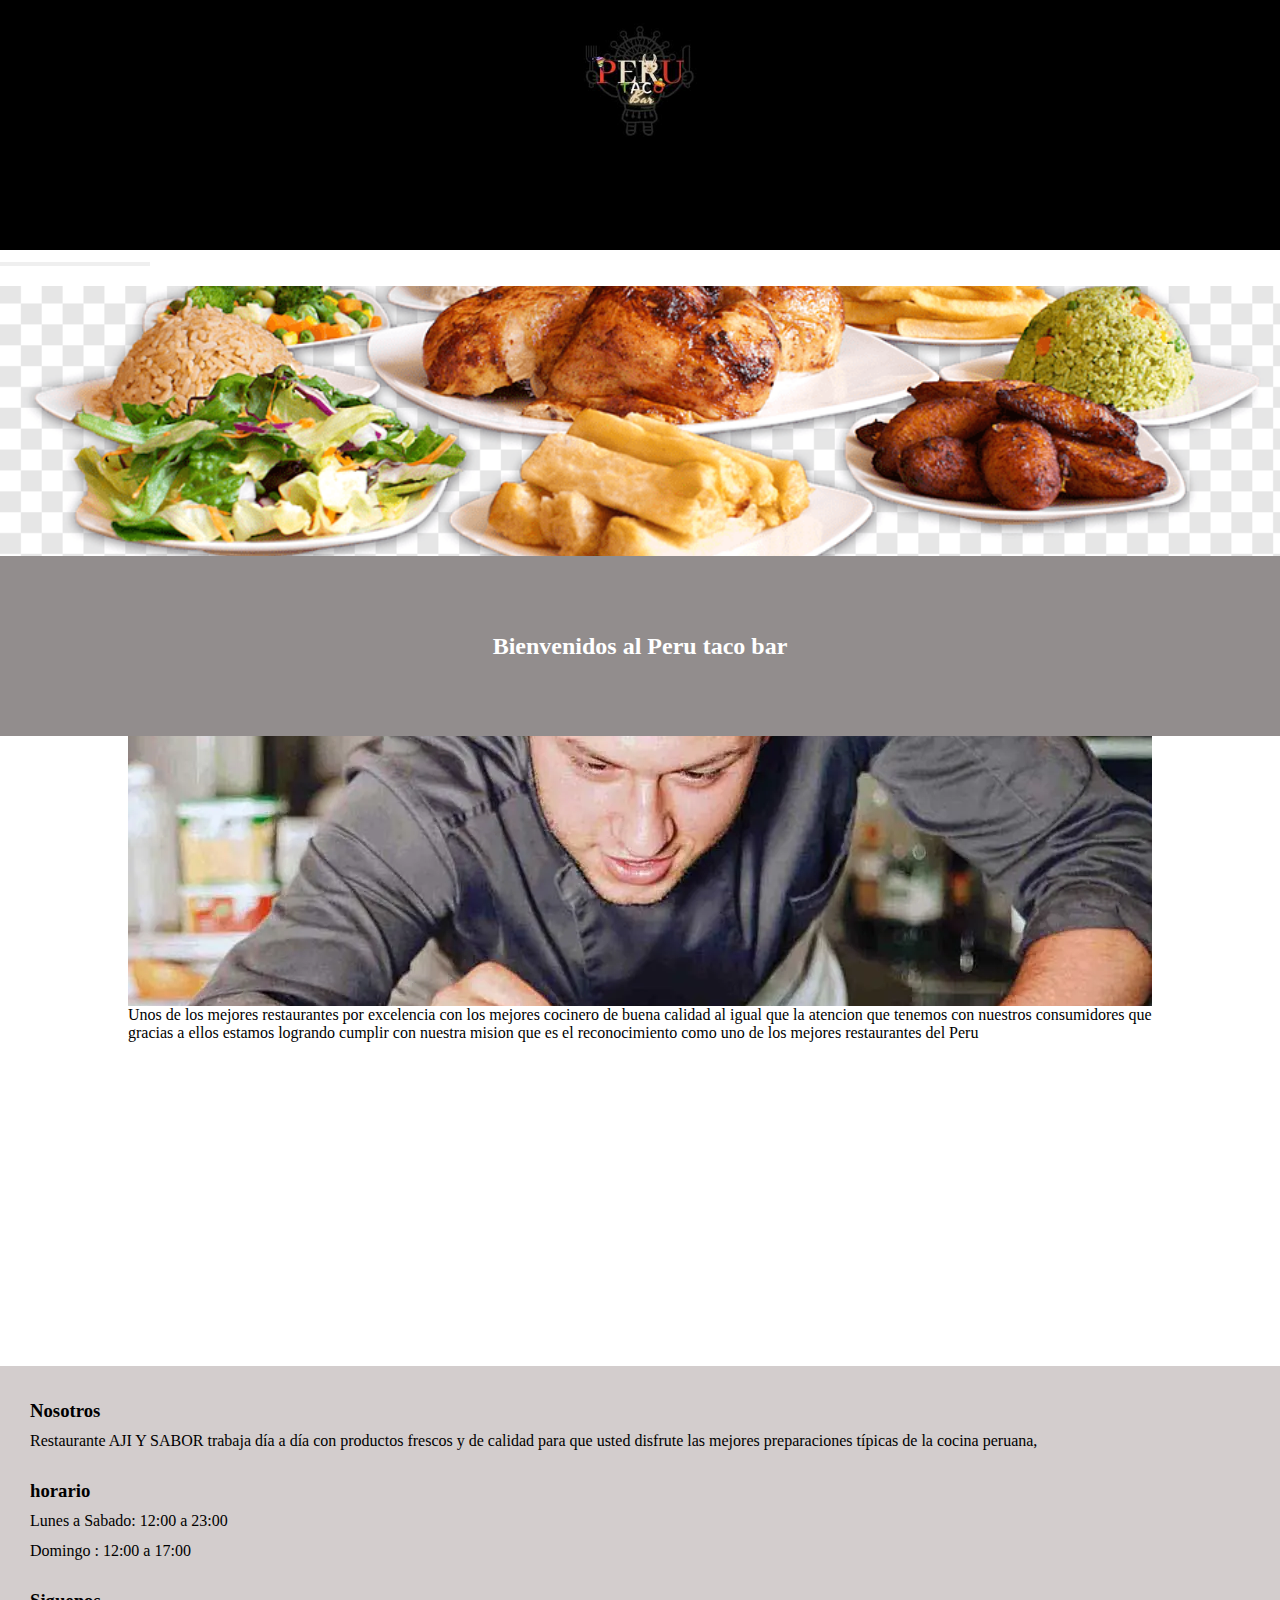
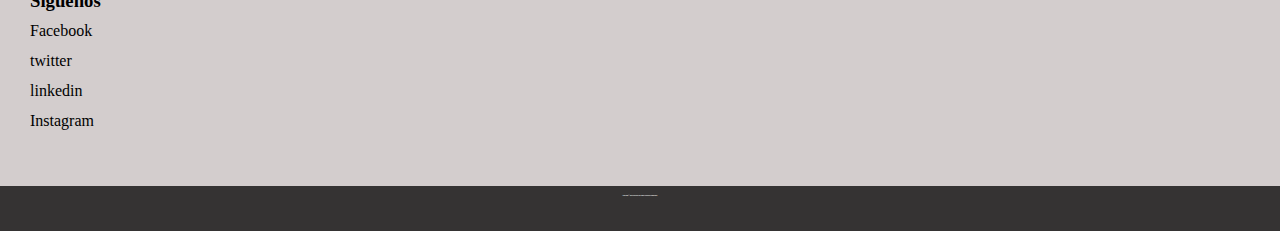
<file: index.html>
<!DOCTYPE html>
<html lang="en">
<head>
    <meta charset="UTF-8">
    <meta http-equiv="X-UA-Compatible" content="IE=edge">
    <meta name="viewport" content="width=device-width, initial-scale=1.0">
    <title>Peru taco bar - inicio</title>
    <meta name="description" content="Restaurante de platos tipicos de peru y mexico">
    <meta name="keywords" content="Comida, Peru,Mexico,bar,variado,pick-up">
    <link href="https://cdn.jsdelivr.net/npm/bootstrap@5.2.0/dist/css/bootstrap.min.css" rel="stylesheet" integrity="sha384-gH2yIJqKdNHPEq0n4Mqa/HGKIhSkIHeL5AyhkYV8i59U5AR6csBvApHHNl/vI1Bx" crossorigin="anonymous">

    <link rel="stylesheet" href="./css/estilo.css">
</head>
<body>

    

    

        <header class="header  row row-cols-1 row-cols-sm-2 " >
            <div class="header-log col">
                <img src="./img/descarga.jpg" alt="logo" class=" logo ">
            </div>
            
            <ul  class="information col text-light text-center p-3 ">
               <li>direccion: av pacasmayo 12</li>
               <li>celular-fijo: 956603523</li>
               <li>telefono:45369677</li>
            </ul>
        </header>
        <nav class="navbar navbar-expand-md bg-danger text-center ">
            <div class="container-fluid">
              
              <button class="navbar-toggler " type="button" data-bs-toggle="collapse" data-bs-target="#navbarNavAltMarkup" aria-controls="navbarNavAltMarkup" aria-expanded="false" aria-label="Toggle navigation">
                <span class="navbar-toggler-icon"></span>
              </button>
              <div class="collapse navbar-collapse   " id="navbarNavAltMarkup">
                <div class="navbar-nav ">
                    <a class="nav-link active" aria-current="page" href="./index.html">incio</a>
                    <a class="nav-link" href="./html/menu.html">menu</a>
                    <a class="nav-link" href="./html/nosotros.html"> nosotros</a>
                    <a class="nav-link" href="./html/galeria.html"> galerias</a>
                    <a class="nav-link" href="./html/contacto.html">contacto</a> 
                </div>
                </div>
              </div>
            </div>
          </nav>
        <div class="img_hero"></div>
        <div class="bienvenida">        <h1>Bienvenidos al Peru taco bar</h1>
        </div>

        <!-- xxxxxxxxxxxxx contenido que se debe de modificar xxxxxxx -->



        <article class="article_content row  row-col-md-1 ">
            <div class="article_content_1 col-12  col-md-6  ">
                <img class="img_article " src="./img/gastronomia.jpg" alt="img-comida">

            </div>
            <div class="article_content_2  col-12 col-md-6  ">
                <p class="parrafo m-1 " >Unos de los mejores restaurantes por excelencia con los mejores cocinero de buena calidad al igual que la atencion que tenemos con nuestros consumidores que gracias a ellos estamos logrando cumplir con nuestra mision que es el reconocimiento como uno de los mejores restaurantes del Peru </p>

            </div>
            
        </article>





        <footer class="footer">
            <div class="footer_principal row row-col-md-1 text-center ">
            <div class="pie_pagina col-12 col-md-4  ">
                <h3 >Nosotros</h3>
                <p class="text-md-start">Restaurante AJI Y SABOR trabaja día a día con productos frescos y de calidad para que usted disfrute las mejores preparaciones típicas de la cocina peruana,</p>
            </div>
            
            <div class="pie_pagina col-12 col-md-4 ">
                <h3>horario</h3>
                <ul class="text-md-start">
                    <li>Lunes a Sabado: 12:00 a 23:00</li>
                    <li>Domingo : 12:00 a 17:00</li>
                </ul>
            </div>
            
            <div class="pie_pagina col-12 col-md-4 ">
                <h3>Siguenos</h3>
                <ul class="text-md-start">
                    <li><a class="link_f" href="">Facebook</a></li>
                    <li><a class="link_f" href="">twitter</a></li>
                    <li><a class="link_f" href="">linkedin</a></li>
                    <li><a class="link_f" href="">Instagram</a></li>
                </ul>
            </div>
            
        </div>
        </footer>
        <div class="copyright ">
            <h6 class="derechos pt-2 ">Copyright © 2022 Peru taco bar Tema: Flash por ThemeGrill. 
            </h6>
            
        </div>
        
    
    <script src="https://cdn.jsdelivr.net/npm/bootstrap@5.2.0/dist/js/bootstrap.bundle.min.js" integrity="sha384-A3rJD856KowSb7dwlZdYEkO39Gagi7vIsF0jrRAoQmDKKtQBHUuLZ9AsSv4jD4Xa" crossorigin="anonymous"></script>

</body>
</html>
</file>
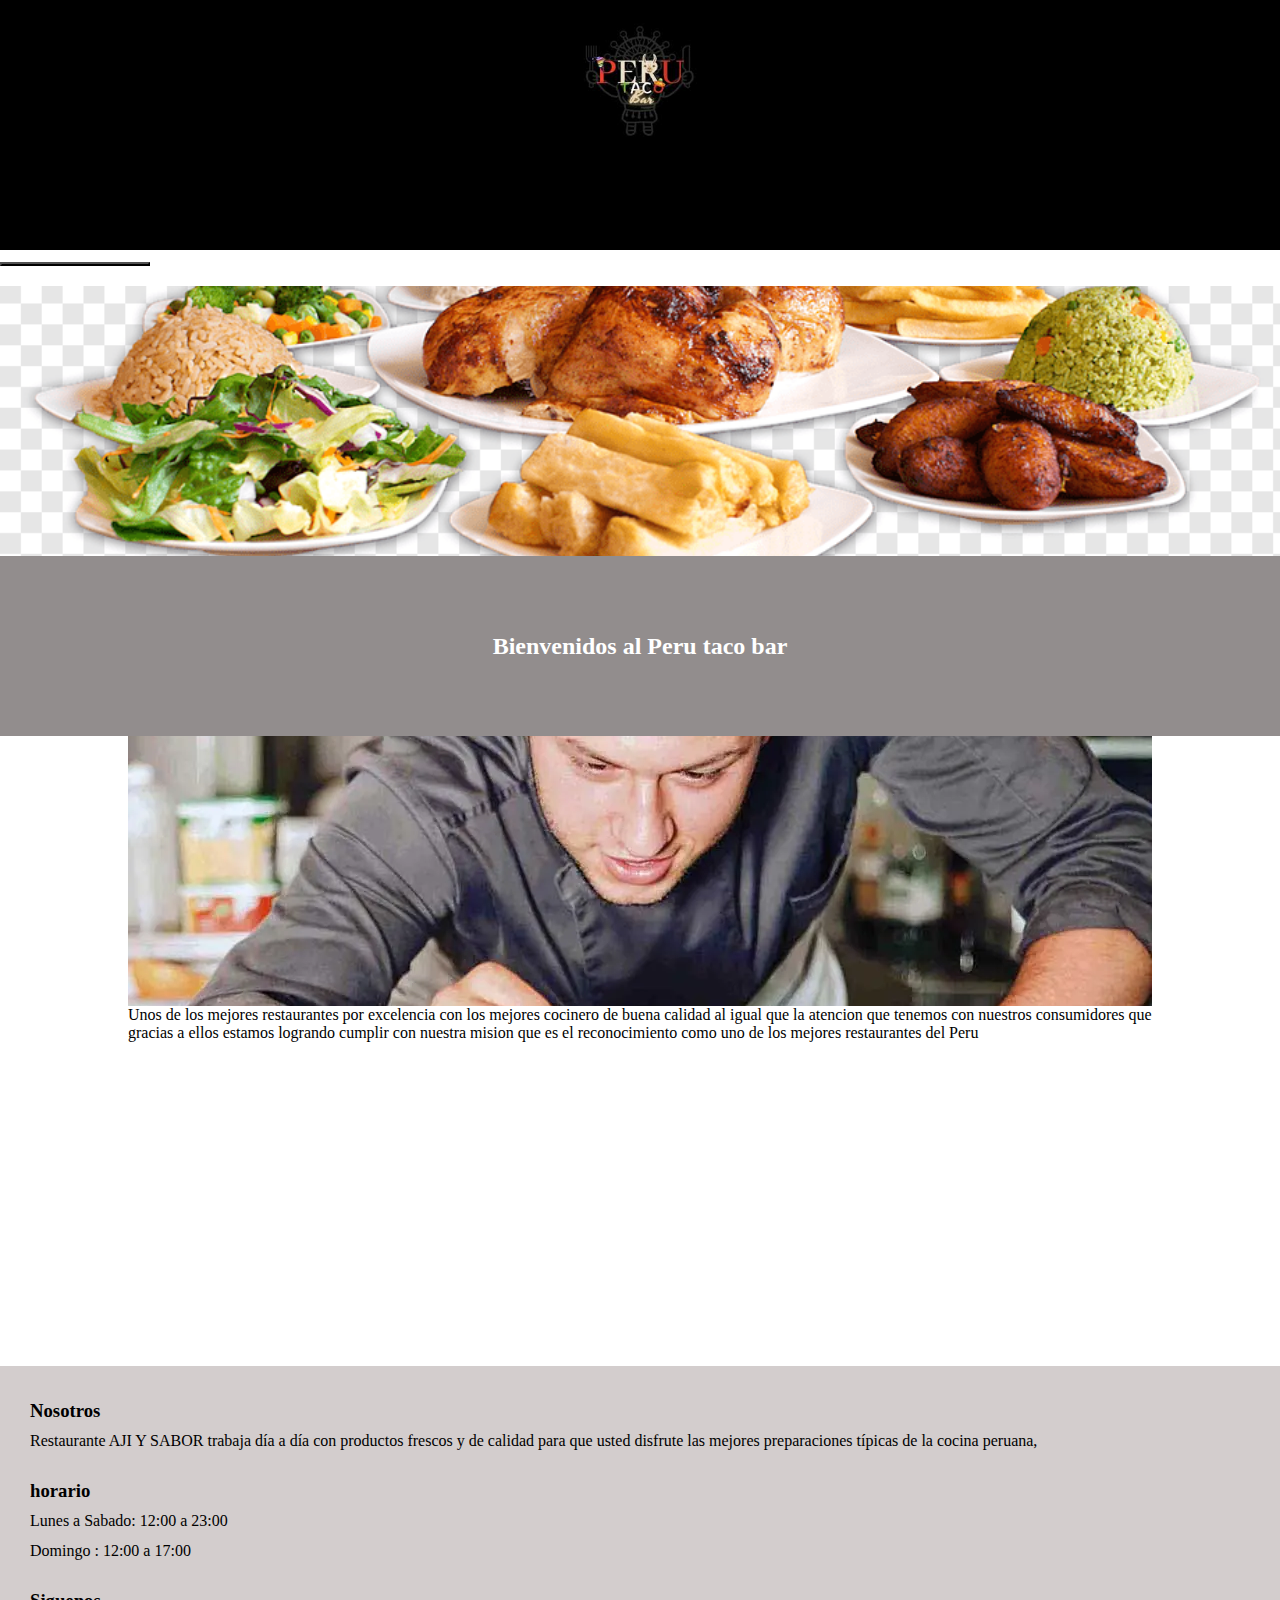
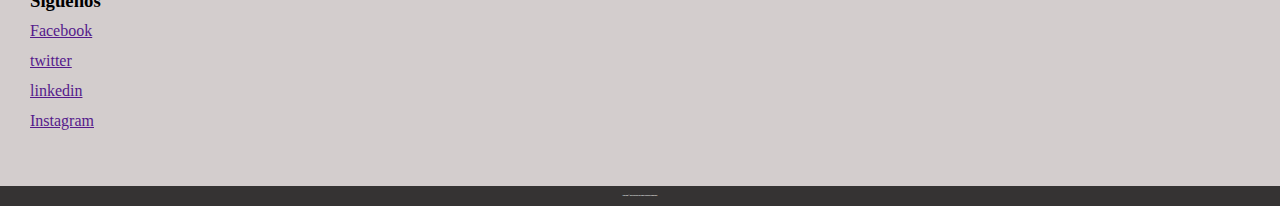
<file: inicio.html>
<!DOCTYPE html>
<html lang="en">
<head>
    <meta charset="UTF-8">
    <meta http-equiv="X-UA-Compatible" content="IE=edge">
    <meta name="viewport" content="width=device-width, initial-scale=1.0">
    <title>Document</title>
    <link href="https://cdn.jsdelivr.net/npm/bootstrap@5.2.0/dist/css/bootstrap.min.css" rel="stylesheet" integrity="sha384-gH2yIJqKdNHPEq0n4Mqa/HGKIhSkIHeL5AyhkYV8i59U5AR6csBvApHHNl/vI1Bx" crossorigin="anonymous">

    <link rel="stylesheet" href="./css/style.css">
</head>
<body>

    

    

        <header class="header  row row-cols-1 row-cols-sm-2 " >
            <div class="header-log col">
                <img src="./img/descarga.jpg" alt="logo" class=" logo ">
            </div>
            
            <ul  class="information col text-light text-center p-3 ">
               <li>direccion: av pacasmayo 12</li>
               <li>celular-fijo: 956603523</li>
               <li>telefono:45369677</li>
            </ul>
        </header>
        <nav class="navbar navbar-expand-md bg-danger text-center ">
            <div class="container-fluid">
              
              <button class="navbar-toggler " type="button" data-bs-toggle="collapse" data-bs-target="#navbarNavAltMarkup" aria-controls="navbarNavAltMarkup" aria-expanded="false" aria-label="Toggle navigation">
                <span class="navbar-toggler-icon"></span>
              </button>
              <div class="collapse navbar-collapse   " id="navbarNavAltMarkup">
                <div class="navbar-nav ">
                    <a class="nav-link active" aria-current="page" href="./inicio.html">incio</a>
                    <a class="nav-link" href="./html/menu.html">menu</a>
                    <a class="nav-link" href="./html/nosotros.html"> nosotros</a>
                    <a class="nav-link" href="./html/galeria.html"> galerias</a>
                    <a class="nav-link" href="./html/contacto.html">contacto</a> 
                </div>
                </div>
              </div>
            </div>
          </nav>
        <div class="img_hero"></div>
        <div class="bienvenida">        <h1>Bienvenidos al Peru taco bar</h1>
        </div>

        <!-- xxxxxxxxxxxxx contenido que se debe de modificar xxxxxxx -->



        <article class="article_content row  row-col-md-1 ">
            <div class="article_content_1 col-12  col-md-6  ">
                <img class="img_article " src="./img/gastronomia.jpg" alt="img-comida">

            </div>
            <div class="article_content_2  col-12 col-md-6 ">
                <p class="" >Unos de los mejores restaurantes por excelencia con los mejores cocinero de buena calidad al igual que la atencion que tenemos con nuestros consumidores que gracias a ellos estamos logrando cumplir con nuestra mision que es el reconocimiento como uno de los mejores restaurantes del Peru </p>

            </div>
            
        </article>





        <footer class="footer">
            <div class="footer_principal row row-col-md-1 text-center ">
            <div class="pie_pagina col-12 col-md-4  ">
                <h3 >Nosotros</h3>
                <p class="text-md-start">Restaurante AJI Y SABOR trabaja día a día con productos frescos y de calidad para que usted disfrute las mejores preparaciones típicas de la cocina peruana,</p>
            </div>
            
            <div class="pie_pagina col-12 col-md-4 ">
                <h3>horario</h3>
                <ul class="text-md-start">
                    <li>Lunes a Sabado: 12:00 a 23:00</li>
                    <li>Domingo : 12:00 a 17:00</li>
                </ul>
            </div>
            
            <div class="pie_pagina col-12 col-md-4 ">
                <h3>Siguenos</h3>
                <ul class="text-md-start">
                    <li><a href="">Facebook</a></li>
                    <li><a href="">twitter</a></li>
                    <li><a href="">linkedin</a></li>
                    <li><a href="">Instagram</a></li>
                </ul>
            </div>
            
        </div>
        </footer>
        <div class="copyright">
            <h6>Copyright © 2022 Peru taco bar Tema: Flash por ThemeGrill. 
            </h6>
            
        </div>
        
    
    <script src="https://cdn.jsdelivr.net/npm/bootstrap@5.2.0/dist/js/bootstrap.bundle.min.js" integrity="sha384-A3rJD856KowSb7dwlZdYEkO39Gagi7vIsF0jrRAoQmDKKtQBHUuLZ9AsSv4jD4Xa" crossorigin="anonymous"></script>

</body>
</html>
</file>
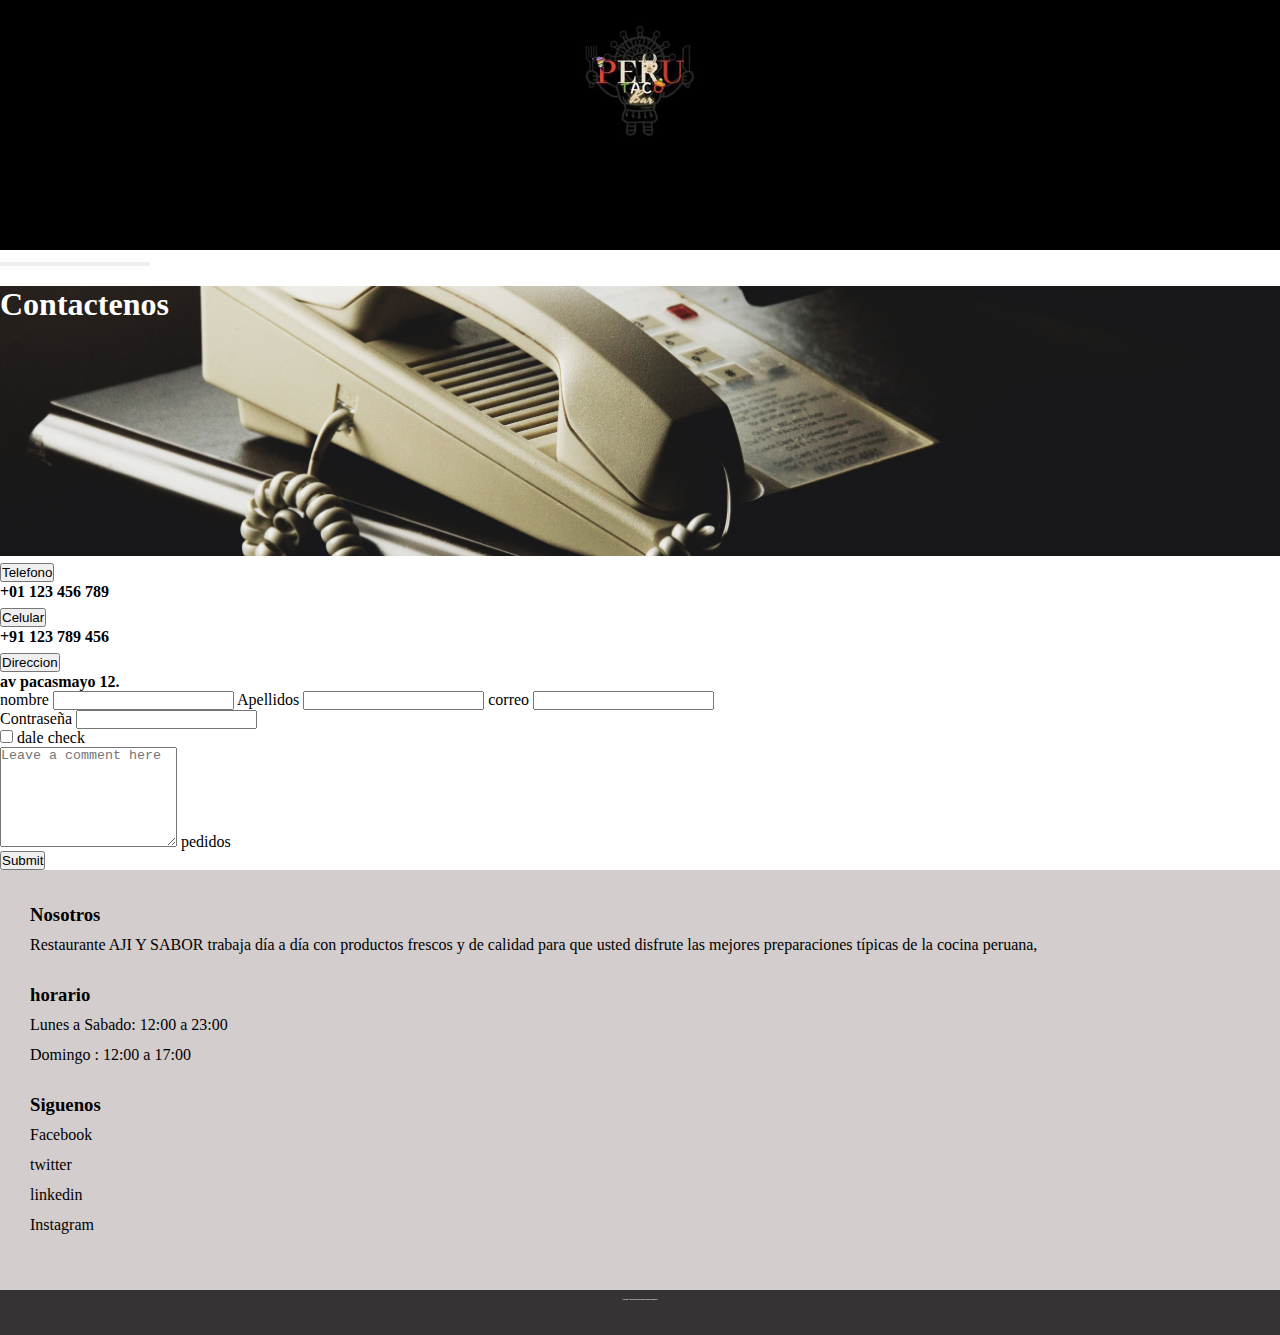
<file: html/contacto.html>
<!DOCTYPE html>
<html lang="en">
<head>
    <meta charset="UTF-8">
    <meta http-equiv="X-UA-Compatible" content="IE=edge">
    <meta name="viewport" content="width=device-width, initial-scale=1.0">
    <title>Peru taco bar - contacto</title>
    <meta name="description" content="contactenos para pedido y reserva">
    <meta name="keywords" content="Comida, Peru,Mexico,bar,variado,pick-up">
    <link href="https://cdn.jsdelivr.net/npm/bootstrap@5.2.0/dist/css/bootstrap.min.css" rel="stylesheet" integrity="sha384-gH2yIJqKdNHPEq0n4Mqa/HGKIhSkIHeL5AyhkYV8i59U5AR6csBvApHHNl/vI1Bx" crossorigin="anonymous">

    <link rel="stylesheet" href="../css/estilo.css">
</head>
<body>

    

    

        <header class="header  row row-cols-1 row-cols-sm-2 " >
            <div class="header-log col">
                <img src="../img/descarga.jpg" alt="logo" class=" logo ">
            </div>
            
            <ul  class="information col text-light text-center p-3 ">
               <li>direccion: av pacasmayo 12</li>
               <li>celular-fijo: 956603523</li>
               <li>telefono:45369677</li>
            </ul>
        </header>
        <nav class="navbar navbar-expand-md bg-danger text-center ">
            <div class="container-fluid">
              
              <button class="navbar-toggler " type="button" data-bs-toggle="collapse" data-bs-target="#navbarNavAltMarkup" aria-controls="navbarNavAltMarkup" aria-expanded="false" aria-label="Toggle navigation">
                <span class="navbar-toggler-icon"></span>
              </button>
              <div class="collapse navbar-collapse   " id="navbarNavAltMarkup">
                <div class="navbar-nav ">
                    <a class="nav-link" href="../index.html">incio</a>
                    <a class="nav-link" href="./menu.html">menu</a>
                    <a class="nav-link" href="./nosotros.html"> nosotros</a>
                    <a class="nav-link" href="./galeria.html"> galerias</a>
                    <a class="nav-link active" aria-current="page"href="./contacto.html">contacto</a> 
                </div>
                </div>
              </div>
            </div>
          </nav>
    <div class="img_hero5 d-flex  justify-content-center align-items-center">
        <h1>Contactenos</h1>
    </div>


   

    <section class="section_contact row  m-2">
        <div class="accordion col-md-6 " id="accordionExample">
            <div class="accordion-item">
              <h2 class="accordion-header" id="headingOne">
                <button class="accordion-button" type="button" data-bs-toggle="collapse" data-bs-target="#collapseOne" aria-expanded="true" aria-controls="collapseOne">
                  <Table>Telefono</Table>
                </button>
              </h2>
              <div id="collapseOne" class="accordion-collapse collapse show" aria-labelledby="headingOne" data-bs-parent="#accordionExample">
                <div class="accordion-body">
                  <strong>+01 123 456 789</strong> 
                </div>
              </div>
            </div>
            <div class="accordion-item">
              <h2 class="accordion-header" id="headingTwo">
                <button class="accordion-button collapsed" type="button" data-bs-toggle="collapse" data-bs-target="#collapseTwo" aria-expanded="false" aria-controls="collapseTwo">
                  Celular
                </button>
              </h2>
              <div id="collapseTwo" class="accordion-collapse collapse" aria-labelledby="headingTwo" data-bs-parent="#accordionExample">
                <div class="accordion-body">
                  <strong>+91 123 789 456</strong> 
                </div>
              </div>
            </div>
            <div class="accordion-item">
              <h2 class="accordion-header" id="headingThree">
                <button class="accordion-button collapsed" type="button" data-bs-toggle="collapse" data-bs-target="#collapseThree" aria-expanded="false" aria-controls="collapseThree">
                  Direccion
                </button>
              </h2>
              <div id="collapseThree" class="accordion-collapse collapse" aria-labelledby="headingThree" data-bs-parent="#accordionExample">
                <div class="accordion-body">
                  <strong> av pacasmayo 12.</strong>
                </div>
              </div>
            </div>
          </div>


          <form action="/formulario" method="post" class="formulario_contacto col-md-6 col ">
            <div class="mb-3">
              <label for="name1" class="form-label">nombre</label>
              <input type="name" class="form-control" id="name1" >

              <label for="Lastname1" class="form-label">Apellidos</label>
              <input type="Lastname" class="form-control" id="Lastname1" >

              
              <label for="exampleInputEmail1" class="form-label">correo</label>
              <input type="email" class="form-control" id="exampleInputEmail1" aria-describedby="emailHelp">
            </div>
            <div class="mb-3">
              <label for="exampleInputPassword1" class="form-label">Contraseña</label>
              <input type="password" class="form-control" id="exampleInputPassword1">
            </div>
            <div class="mb-3 form-check">
              <input type="checkbox" class="form-check-input" id="exampleCheck1">
              <label class="form-check-label" for="exampleCheck1">dale check</label>
            </div>
            <div class="form-floating">
              <textarea class="form-control" placeholder="Leave a comment here" id="floatingTextarea2" style="height: 100px"></textarea>
              <label for="floatingTextarea2">pedidos</label>
            </div>
            <button type="submit" class="btn btn-primary mt-1">Submit</button>
          </form>
        
            
            
        
    </section> 

    

    <footer class="footer">
      <div class="footer_principal row row-col-md-1 text-center ">
      <div class="pie_pagina col-12 col-md-4  ">
          <h3 >Nosotros</h3>
          <p class="text-md-start">Restaurante AJI Y SABOR trabaja día a día con productos frescos y de calidad para que usted disfrute las mejores preparaciones típicas de la cocina peruana,</p>
      </div>
      
      <div class="pie_pagina col-12 col-md-4 ">
          <h3>horario</h3>
          <ul class="text-md-start">
              <li>Lunes a Sabado: 12:00 a 23:00</li>
              <li>Domingo : 12:00 a 17:00</li>
          </ul>
      </div>
      
      <div class="pie_pagina col-12 col-md-4 ">
          <h3>Siguenos</h3>
          <ul class="text-md-start">
              <li><a class="link_f" href="">Facebook</a></li>
              <li><a class="link_f" href="">twitter</a></li>
              <li><a class="link_f" href="">linkedin</a></li>
              <li><a class="link_f" href="">Instagram</a></li>
          </ul>
      </div>
      
  </div>
  </footer>
  <div class="copyright ">
      <h6 class="derechos pt-2 ">Copyright © 2022 Peru taco bar Tema: Flash por ThemeGrill. 
      </h6>
      
  </div>
    

<script src="https://cdn.jsdelivr.net/npm/bootstrap@5.2.0/dist/js/bootstrap.bundle.min.js" integrity="sha384-A3rJD856KowSb7dwlZdYEkO39Gagi7vIsF0jrRAoQmDKKtQBHUuLZ9AsSv4jD4Xa" crossorigin="anonymous"></script>

</body>
</html>
</file>
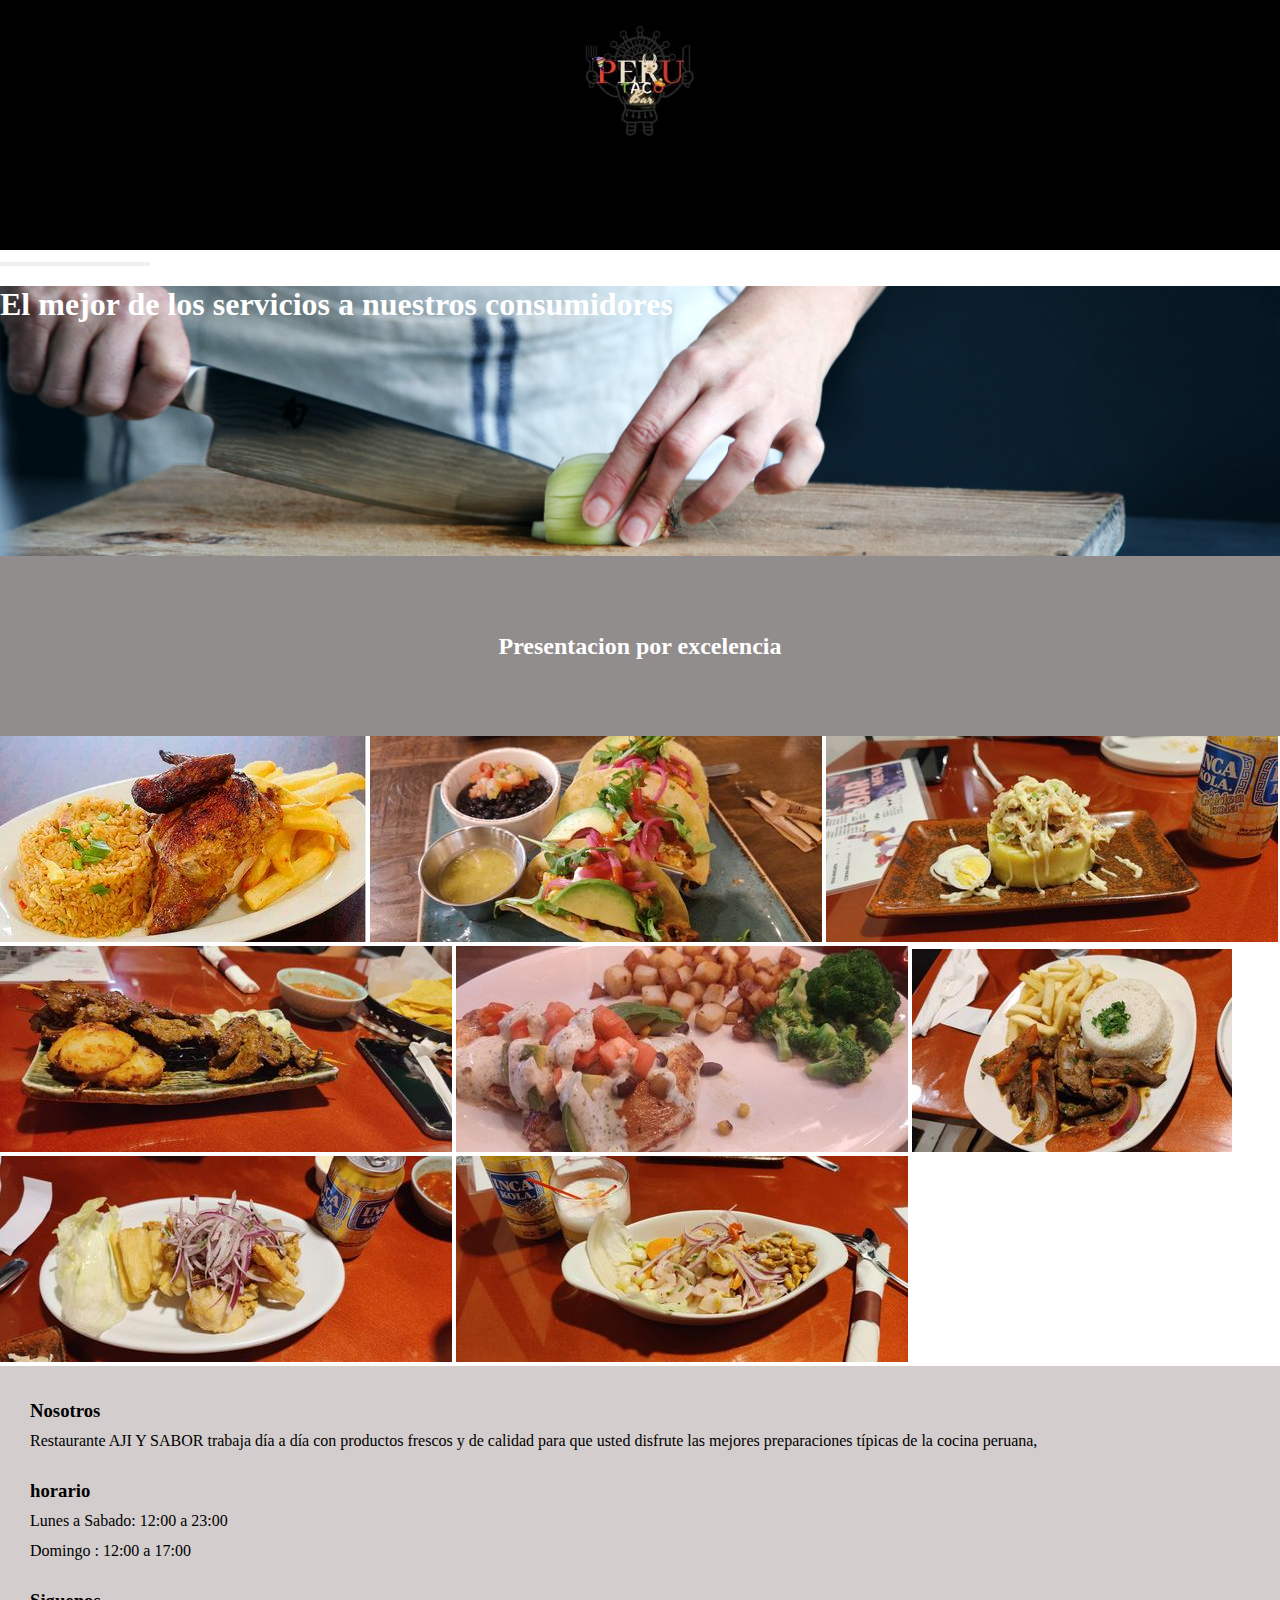
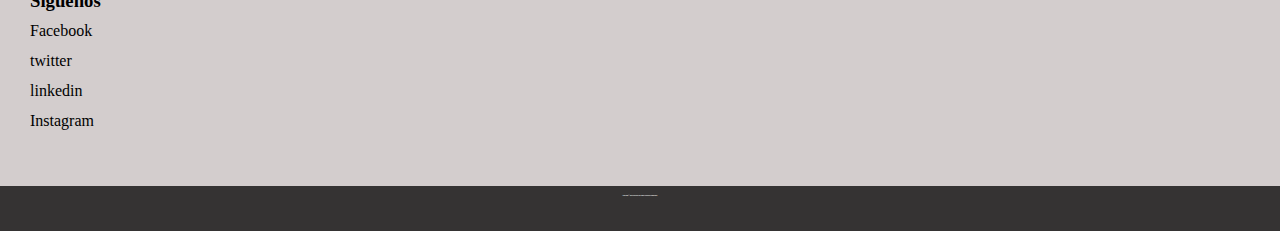
<file: html/galeria.html>
<!DOCTYPE html>
<html lang="en">
<head>
    <meta charset="UTF-8">
    <meta http-equiv="X-UA-Compatible" content="IE=edge">
    <meta name="viewport" content="width=device-width, initial-scale=1.0">
    <title>Peru taco bar - galeria</title>
    <meta name="description" content="presentacion de nuestra gastronomia">
    <meta name="keywords" content="Comida, Peru,Mexico,bar,variado,pick-up">
    <link href="https://cdn.jsdelivr.net/npm/bootstrap@5.2.0/dist/css/bootstrap.min.css" rel="stylesheet" integrity="sha384-gH2yIJqKdNHPEq0n4Mqa/HGKIhSkIHeL5AyhkYV8i59U5AR6csBvApHHNl/vI1Bx" crossorigin="anonymous">

    <link rel="stylesheet" href="../css/estilo.css">
</head>
<body>

    

    

        <header class="header  row row-cols-1 row-cols-sm-2 " >
            <div class="header-log col">
                <img src="../img/descarga.jpg" alt="logo" class=" logo ">
            </div>
            
            <ul  class="information col text-light text-center p-3 ">
               <li>direccion: av pacasmayo 12</li>
               <li>celular-fijo: 956603523</li>
               <li>telefono:45369677</li>
            </ul>
        </header>
        <nav class="navbar navbar-expand-md bg-danger text-center ">
            <div class="container-fluid">
              
              <button class="navbar-toggler " type="button" data-bs-toggle="collapse" data-bs-target="#navbarNavAltMarkup" aria-controls="navbarNavAltMarkup" aria-expanded="false" aria-label="Toggle navigation">
                <span class="navbar-toggler-icon"></span>
              </button>
              <div class="collapse navbar-collapse   " id="navbarNavAltMarkup">
                <div class="navbar-nav ">
                    <a class="nav-link" href="../index.html">incio</a>
                    <a class="nav-link" href="./menu.html">menu</a>
                    <a class="nav-link" href="./nosotros.html"> nosotros</a>
                    <a class="nav-link active" aria-current="page" href="./galeria.html"> galerias</a>
                    <a class="nav-link" href="./contacto.html">contacto</a> 
                </div>
                </div>
              </div>
            </div>
          </nav>
        <!-- xxxxxxxxxxxxxxxxxxxxxxxxxxxxxx -->
        <div class="img_hero4 d-flex text-center justify-content-md-center align-items-center ">
            <h1>El mejor de los servicios a nuestros consumidores</h1>
        </div>

        <div class="bienvenida">
            <h1>Presentacion por excelencia</h1>
        </div>
    
        <article class="section_img  ">
           <div class="imgs row row-cols-md-2 row-cols-lg-3 m-4">
                <img class=" col col-md-6 mb-1" src="../img/280039815_738278130540501_3955207835513043702_n.jpg" alt="img_comida1">
                <img class=" col col-md-6 mb-1" src="../img/297740335_1054241171931500_3923730476689973569_n.jpg" alt="img_comida2">
                <img class=" col col-md-6 mb-1" src="../img/297740335_2945430659097790_7564639130995886845_n.jpg" alt="img_comida3">
                <img class=" col col-md-6 mb-1" src="../img/297781978_6240353829313639_4991254058689131085_n.jpg" alt="img_comida4">
                <img class=" col col-md-6 mb-1" src="../img/297953187_1043404859709070_2875696751216195510_n.jpg" alt="img_comida5">
                <img class=" col col-md-6 mb-1" src="../img/297986998_390243719707405_611919013099831016_n.jpg" alt="img_comida6">
                <img class=" col col-md-6 col-lg-6 mb-1" src="../img/298378430_1056696264975408_3238750112240637360_n.jpg" alt="img_comida7">
                <img class=" col col-md-6 col-lg-6 mb-1" src="../img/298401809_747562083180351_2164476403798211425_n.jpg" alt="img_comida8">
           
           </div>
                
           
        </article>
    <!-- xxxxxxxxxxxxxxxxxxxxxxxxxxxxxxxxxxxxxxxxx -->
       
            
            
    <footer class="footer">
        <div class="footer_principal row row-col-md-1 text-center ">
        <div class="pie_pagina col-12 col-md-4  ">
            <h3 >Nosotros</h3>
            <p class="text-md-start">Restaurante AJI Y SABOR trabaja día a día con productos frescos y de calidad para que usted disfrute las mejores preparaciones típicas de la cocina peruana,</p>
        </div>
        
        <div class="pie_pagina col-12 col-md-4 ">
            <h3>horario</h3>
            <ul class="text-md-start">
                <li>Lunes a Sabado: 12:00 a 23:00</li>
                <li>Domingo : 12:00 a 17:00</li>
            </ul>
        </div>
        
        <div class="pie_pagina col-12 col-md-4 ">
            <h3>Siguenos</h3>
            <ul class="text-md-start">
                <li><a class="link_f" href="">Facebook</a></li>
                <li><a class="link_f" href="">twitter</a></li>
                <li><a class="link_f" href="">linkedin</a></li>
                <li><a class="link_f" href="">Instagram</a></li>
            </ul>
        </div>
        
    </div>
    </footer>
    <div class="copyright ">
        <h6 class="derechos pt-2 ">Copyright © 2022 Peru taco bar Tema: Flash por ThemeGrill. 
        </h6>
        
    </div>

<script src="https://cdn.jsdelivr.net/npm/bootstrap@5.2.0/dist/js/bootstrap.bundle.min.js" integrity="sha384-A3rJD856KowSb7dwlZdYEkO39Gagi7vIsF0jrRAoQmDKKtQBHUuLZ9AsSv4jD4Xa" crossorigin="anonymous"></script>

</body>
</html>
</file>
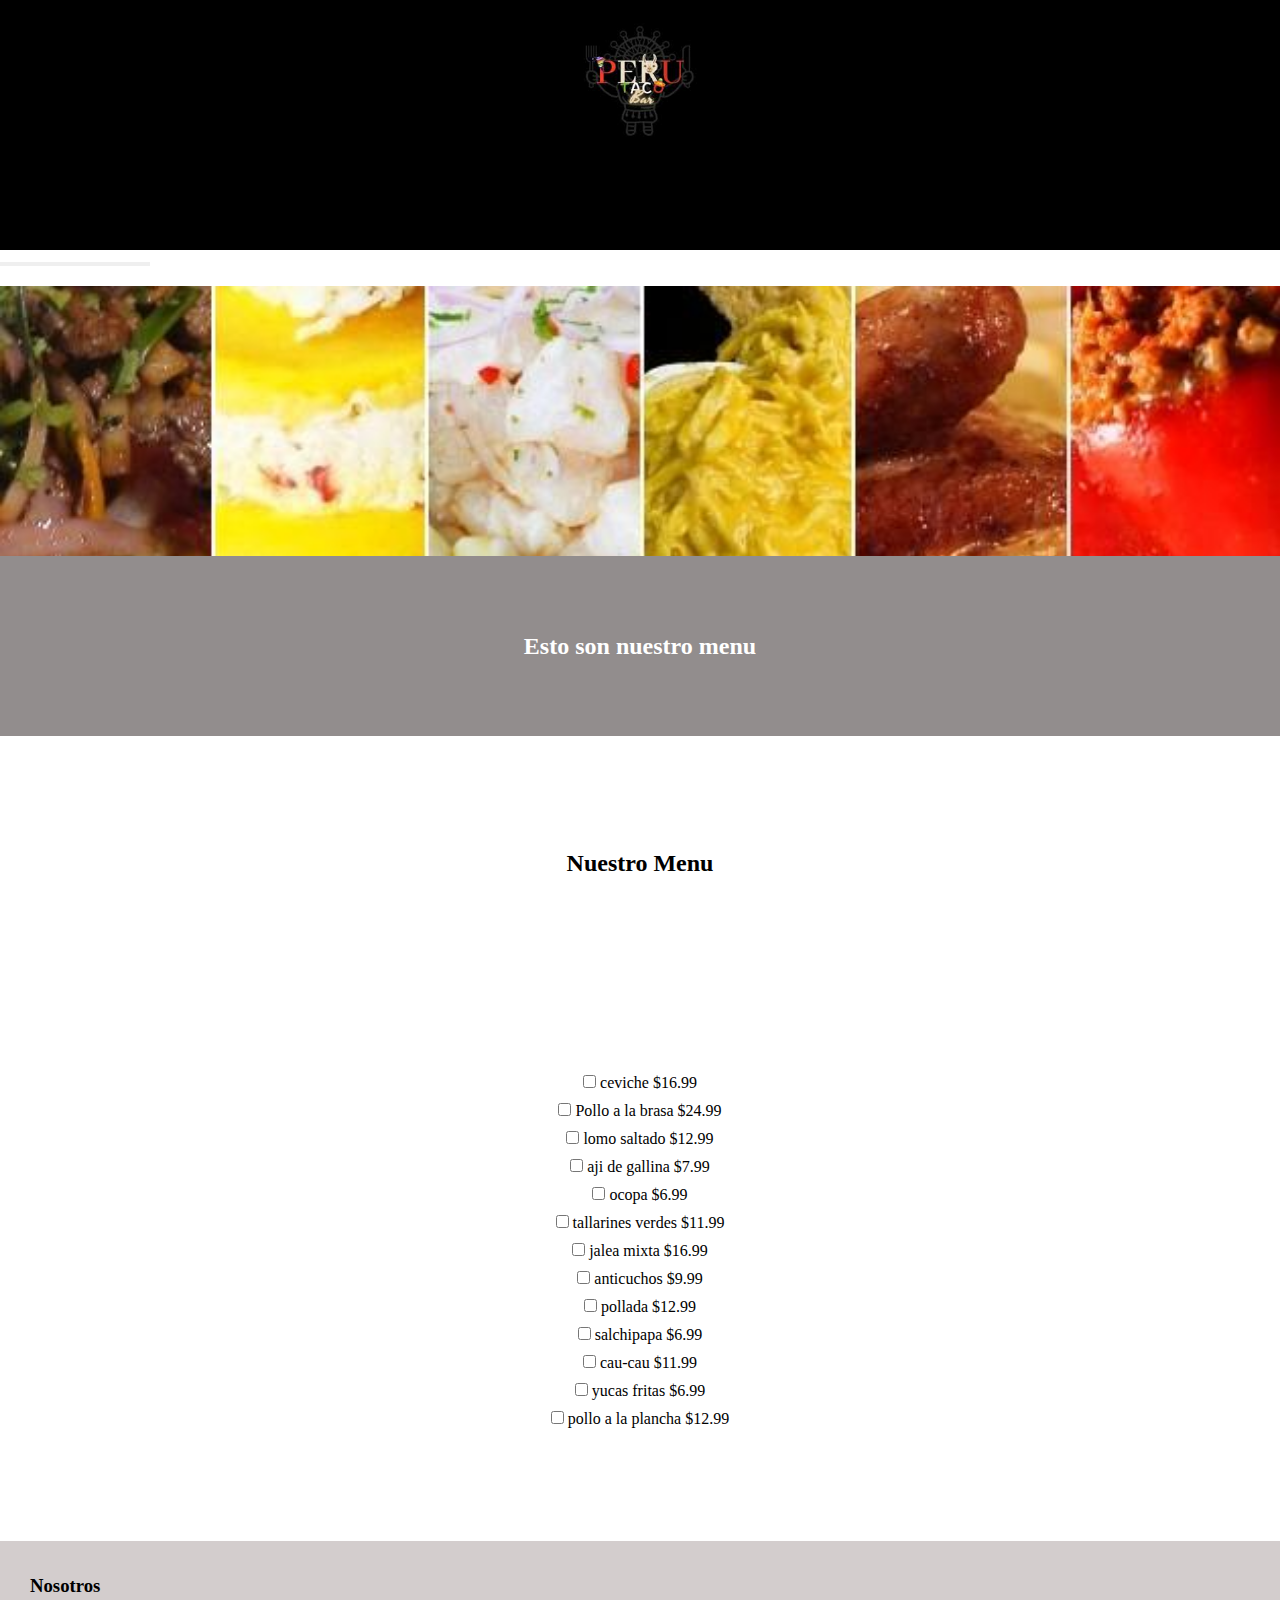
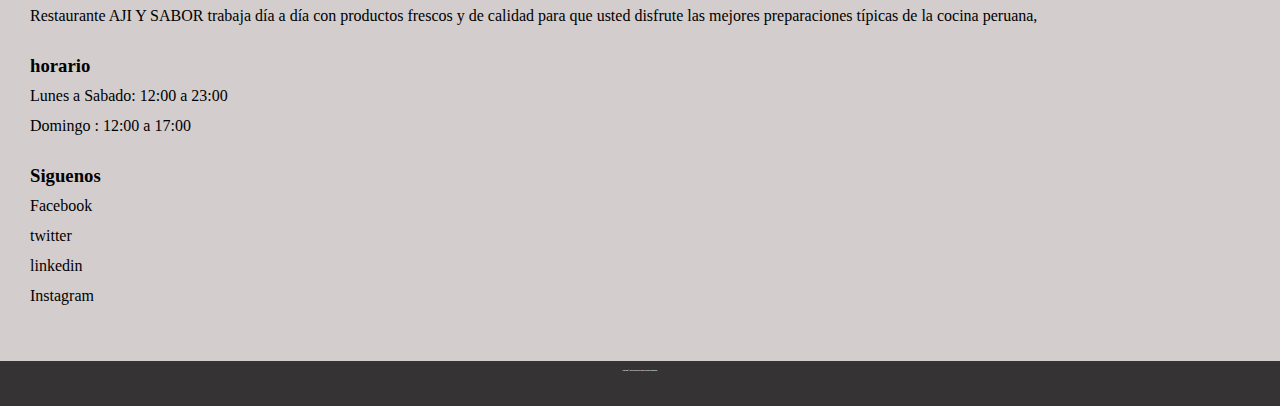
<file: html/menu.html>
<!DOCTYPE html>
<html lang="en">
<head>
    <meta charset="UTF-8">
    <meta http-equiv="X-UA-Compatible" content="IE=edge">
    <meta name="viewport" content="width=device-width, initial-scale=1.0">
    <title>Peru taco bar - menu de comida</title>
    <meta name="description" content="nuestro menu!!">
    <meta name="keywords" content="Comida, Peru,Mexico,bar,variado,pick-up">
    <link href="https://cdn.jsdelivr.net/npm/bootstrap@5.2.0/dist/css/bootstrap.min.css" rel="stylesheet" integrity="sha384-gH2yIJqKdNHPEq0n4Mqa/HGKIhSkIHeL5AyhkYV8i59U5AR6csBvApHHNl/vI1Bx" crossorigin="anonymous">

    <link rel="stylesheet" href="../css/estilo.css">
</head>
<body>

    

    

        <header class="header  row row-cols-1 row-cols-sm-2 " >
            <div class="header-log col">
                <img src="../img/descarga.jpg" alt="logo" class=" logo ">
            </div>
            
            <ul  class="information col text-light text-center p-3 ">
               <li>direccion: av pacasmayo 12</li>
               <li>celular-fijo: 956603523</li>
               <li>telefono:45369677</li>
            </ul>
        </header>
        <nav class="navbar navbar-expand-md bg-danger text-center ">
            <div class="container-fluid">
              
              <button class="navbar-toggler " type="button" data-bs-toggle="collapse" data-bs-target="#navbarNavAltMarkup" aria-controls="navbarNavAltMarkup" aria-expanded="false" aria-label="Toggle navigation">
                <span class="navbar-toggler-icon"></span>
              </button>
              <div class="collapse navbar-collapse   " id="navbarNavAltMarkup">
                <div class="navbar-nav ">
                    <a class="nav-link "  href="../index.html">incio</a>
                    <a class="nav-link active" aria-current="page" href="./menu.html">menu</a>
                    <a class="nav-link" href="./nosotros.html"> nosotros</a>
                    <a class="nav-link" href="./galeria.html"> galerias</a>
                    <a class="nav-link" href="./contacto.html">contacto</a> 
                </div>
                </div>
              </div>
            </div>
          </nav>
        <!-- xxxxxxxxxxxxxxxxxxxxxxxxxxxxxxxxxx -->
        <div class="img_hero2">
            
        </div>
        <!-- xxxxxxxxxxxxxxxxxxxxxxxxxxxxxx -->
        <div class="bienvenida">
            <h1>Esto son nuestro menu</h1>
        </div>
        
        
        <section class="especiales ">
            <h2 class=" ">Nuestro Menu</h2>
            <form action="lunch__food" class="food_container   row row-col-md-1 ">

                <div class="food_labels col-12 col-md-6"><label class="food-1 " for="food"><input type="checkbox" id="food" placeholder=""> ceviche $16.99</label>
                </div>
                <div class="food_labels col-12 col-md-6"><label class="food-1 " for="food"><input type="checkbox" id="food" placeholder=""> Pollo a la brasa $24.99</label>
                </div>
                <div class="food_labels col-12 col-md-6"><label class="food-1 " for="food"><input type="checkbox" id="food" placeholder=""> lomo saltado $12.99</label>
                </div>
                <div class="food_labels col-12 col-md-6"><label class="food-1 " for="food"><input type="checkbox" id="food" placeholder=""> aji de gallina $7.99</label>
                </div>
                <div class="food_labels col-12 col-md-6"><label class="food-1" for="food"><input type="checkbox" id="food" placeholder=""> ocopa $6.99</label>
                </div>
                <div class="food_labels col-12 col-md-6"><label class="food-1" for="food"><input type="checkbox" id="food" placeholder=""> tallarines verdes $11.99</label>
                </div>
                <div class="food_labels col-12 col-md-6"><label class="food-1" for="food"><input type="checkbox" id="food" placeholder=""> jalea mixta $16.99</label>
                </div>
                <div class="food_labels col-12 col-md-6"><label class="food-1" for="food"><input type="checkbox" id="food" placeholder=""> anticuchos $9.99 </label>
                </div>
                <div class="food_labels col-12 col-md-6"><label class="food-1" for="food"><input type="checkbox" id="food" placeholder=""> pollada $12.99</label>
                </div>
                <div class="food_labels col-12 col-md-6"><label class="food-1" for="food"><input type="checkbox" id="food" placeholder=""> salchipapa $6.99</label>
                </div>
                <div class="food_labels col-12 col-md-6"><label class="food-1" for="food"><input type="checkbox" id="food" placeholder=""> cau-cau $11.99</label>
                </div>
                <div class="food_labels col-12 col-md-6"><label class="food-1" for="food"><input type="checkbox" id="food" placeholder=""> yucas fritas $6.99</label>
                </div>
                <div class="food_labels col-12 col-md-6"><label class="food-1" for="food"><input type="checkbox" id="food" placeholder=""> pollo a la plancha $12.99</label>
                </div>

                
                
                </form>
        </section>
    <!-- xxxxxxxxxxxxxxxxxxxxxxxxxxxxxxxxxxxxxxxxx -->
       
            
            
    <footer class="footer">
        <div class="footer_principal row row-col-md-1 text-center ">
        <div class="pie_pagina col-12 col-md-4  ">
            <h3 >Nosotros</h3>
            <p class="text-md-start">Restaurante AJI Y SABOR trabaja día a día con productos frescos y de calidad para que usted disfrute las mejores preparaciones típicas de la cocina peruana,</p>
        </div>
        
        <div class="pie_pagina col-12 col-md-4 ">
            <h3>horario</h3>
            <ul class="text-md-start">
                <li>Lunes a Sabado: 12:00 a 23:00</li>
                <li>Domingo : 12:00 a 17:00</li>
            </ul>
        </div>
        
        <div class="pie_pagina col-12 col-md-4 ">
            <h3>Siguenos</h3>
            <ul class="text-md-start">
                <li><a class="link_f" href="">Facebook</a></li>
                <li><a class="link_f" href="">twitter</a></li>
                <li><a class="link_f" href="">linkedin</a></li>
                <li><a class="link_f" href="">Instagram</a></li>
            </ul>
        </div>
        
    </div>
    </footer>
    <div class="copyright ">
        <h6 class="derechos pt-2 ">Copyright © 2022 Peru taco bar Tema: Flash por ThemeGrill. 
        </h6>
        
    </div>
    

<script src="https://cdn.jsdelivr.net/npm/bootstrap@5.2.0/dist/js/bootstrap.bundle.min.js" integrity="sha384-A3rJD856KowSb7dwlZdYEkO39Gagi7vIsF0jrRAoQmDKKtQBHUuLZ9AsSv4jD4Xa" crossorigin="anonymous"></script>

</body>
</html>
</file>
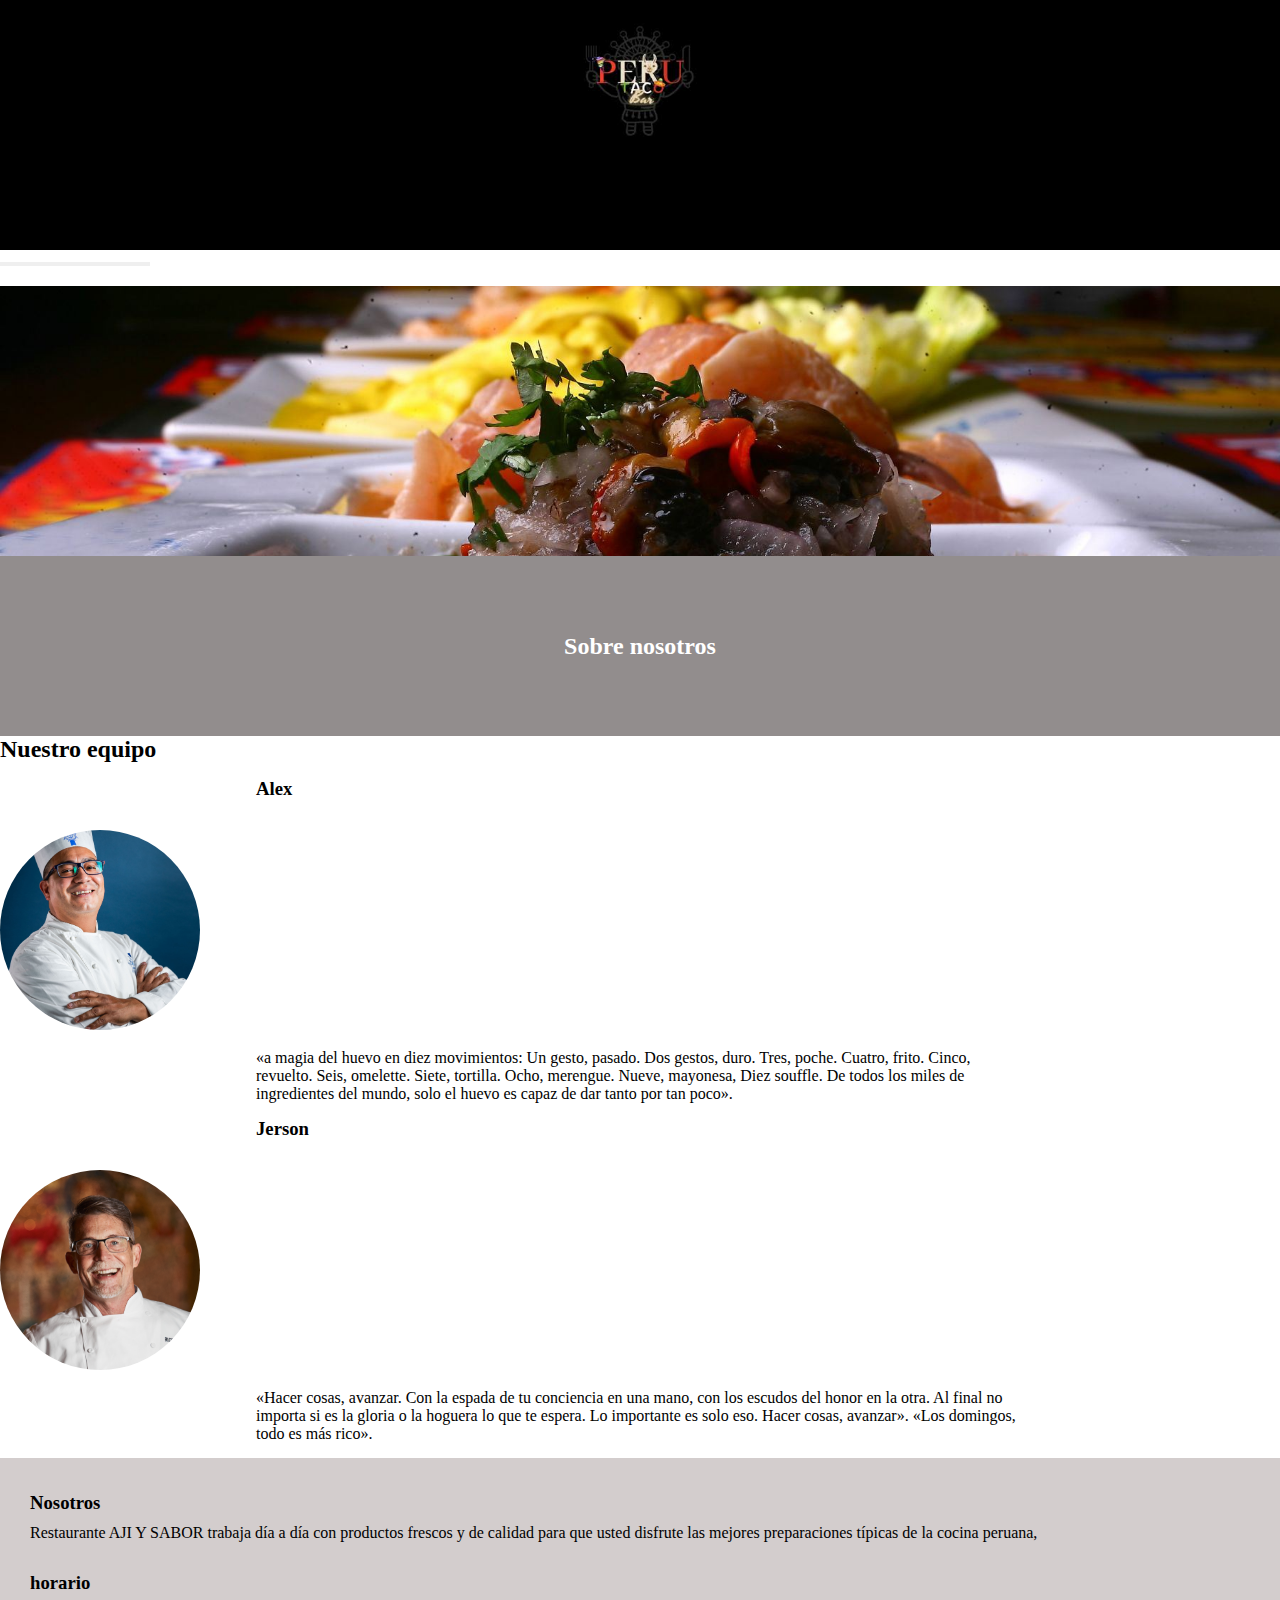
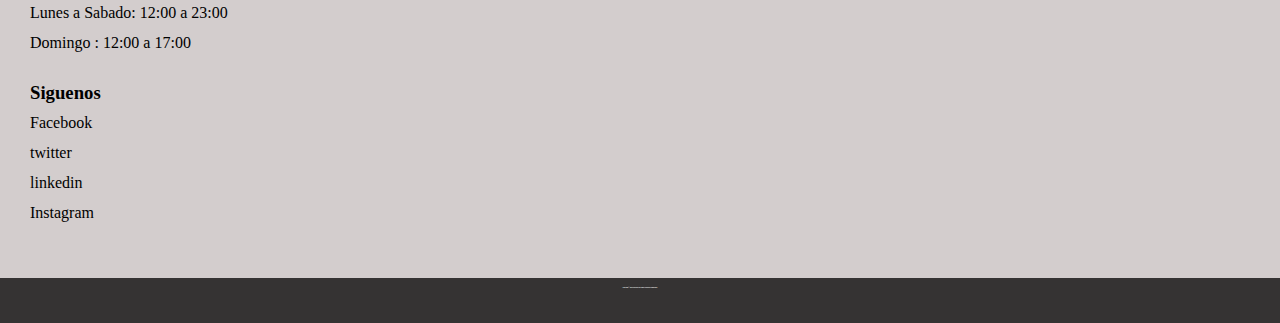
<file: html/nosotros.html>
<!DOCTYPE html>
<html lang="en">
<head>
    <meta charset="UTF-8">
    <meta http-equiv="X-UA-Compatible" content="IE=edge">
    <meta name="viewport" content="width=device-width, initial-scale=1.0">
    <title>peru taco bar - nosotros</title>
    <meta name="description" content="conoce a nuestro equipo de trabajo">
    <meta name="keywords" content="Comida, Peru,Mexico,bar,variado,pick-up">
    <link href="https://cdn.jsdelivr.net/npm/bootstrap@5.2.0/dist/css/bootstrap.min.css" rel="stylesheet" integrity="sha384-gH2yIJqKdNHPEq0n4Mqa/HGKIhSkIHeL5AyhkYV8i59U5AR6csBvApHHNl/vI1Bx" crossorigin="anonymous">

    <link rel="stylesheet" href="../css/estilo.css">
</head>
<body>

    

    

        <header class="header  row row-cols-1 row-cols-sm-2 " >
            <div class="header-log col">
                <img src="../img/descarga.jpg" alt="logo" class=" logo ">
            </div>
            
            <ul  class="information col text-light text-center p-3 ">
               <li>direccion: av pacasmayo 12</li>
               <li>celular-fijo: 956603523</li>
               <li>telefono:45369677</li>
            </ul>
        </header>
        <nav class="navbar navbar-expand-md bg-danger text-center ">
            <div class="container-fluid">
              
              <button class="navbar-toggler " type="button" data-bs-toggle="collapse" data-bs-target="#navbarNavAltMarkup" aria-controls="navbarNavAltMarkup" aria-expanded="false" aria-label="Toggle navigation">
                <span class="navbar-toggler-icon"></span>
              </button>
              <div class="collapse navbar-collapse   " id="navbarNavAltMarkup">
                <div class="navbar-nav ">
                    <a class="nav-link" href="../index.html">incio</a>
                    <a class="nav-link" href="./menu.html">menu</a>
                    <a class="nav-link active" aria-current="page" href="./nosotros.html"> nosotros</a>
                    <a class="nav-link" href="./galeria.html"> galerias</a>
                    <a class="nav-link" href="./contacto.html">contacto</a> 
                </div>
                </div>
              </div>
            </div>
          </nav>
        <!-- xxxxxxxxxxxxxxxxxxxxxxxxxxxxxxxxxx -->
        <div class="img_hero3">
            
        </div>
        <!-- xxxxxxxxxxxxxxxxxxxxxxxxxxxxxx -->
        <div class="bienvenida">
            <h1>Sobre nosotros</h1>
        </div>
        
        
        <article class="article_nosotros text-center ">
            <h2 class="title-1">Nuestro equipo</h2>
    
            <div class="team row row-cols-1">
                <div class="article_team col col-md-6">
                    <h3 class="nombre">Alex</h3>
                    <img class="img_profile" src="../img/79299.jpg" alt="foto de perfil">
                    <p class="parrafo_article">«a magia del huevo en diez movimientos: Un gesto, pasado. Dos gestos, duro. Tres, poche. Cuatro, frito. Cinco, revuelto. Seis, omelette. Siete, tortilla. Ocho, merengue. Nueve, mayonesa, Diez souffle. De todos los miles de ingredientes del mundo, solo el huevo es capaz de dar tanto por tan poco».</p>
                </div>
                <div class="article_team col col-md-6">
                    <h3 class="nombre">Jerson</h3>
                    <img class="img_profile" src="../img/Frontera-10FEB2016-GALDONES-PHOTOGRAPHY-10-e1565126095339-900x598.jpg" alt="foto de perfil">
                    <p class="parrafo_article">«Hacer cosas, avanzar. Con la espada de tu conciencia en una mano, con los escudos del honor en la otra. Al final no importa si es la gloria o la hoguera lo que te espera. Lo importante es solo eso. Hacer cosas, avanzar».
                        «Los domingos, todo es más rico».</p>
                </div>
                
            </div>
            
        </article>
    <!-- xxxxxxxxxxxxxxxxxxxxxxxxxxxxxxxxxxxxxxxxx -->
       
            
            
    <footer class="footer">
        <div class="footer_principal row row-col-md-1 text-center ">
        <div class="pie_pagina col-12 col-md-4  ">
            <h3 >Nosotros</h3>
            <p class="text-md-start">Restaurante AJI Y SABOR trabaja día a día con productos frescos y de calidad para que usted disfrute las mejores preparaciones típicas de la cocina peruana,</p>
        </div>
        
        <div class="pie_pagina col-12 col-md-4 ">
            <h3>horario</h3>
            <ul class="text-md-start">
                <li>Lunes a Sabado: 12:00 a 23:00</li>
                <li>Domingo : 12:00 a 17:00</li>
            </ul>
        </div>
        
        <div class="pie_pagina col-12 col-md-4 ">
            <h3>Siguenos</h3>
            <ul class="text-md-start">
                <li><a class="link_f" href="">Facebook</a></li>
                <li><a class="link_f" href="">twitter</a></li>
                <li><a class="link_f" href="">linkedin</a></li>
                <li><a class="link_f" href="">Instagram</a></li>
            </ul>
        </div>
        
    </div>
    </footer>
    <div class="copyright ">
        <h6 class="derechos pt-2 ">Copyright © 2022 Peru taco bar Tema: Flash por ThemeGrill. 
        </h6>
        
    </div>
    

<script src="https://cdn.jsdelivr.net/npm/bootstrap@5.2.0/dist/js/bootstrap.bundle.min.js" integrity="sha384-A3rJD856KowSb7dwlZdYEkO39Gagi7vIsF0jrRAoQmDKKtQBHUuLZ9AsSv4jD4Xa" crossorigin="anonymous"></script>


    
</body>
</html>
</file>
<file: css/estilo.css>
@charset "UTF-8";
* {
  margin: 0;
  padding: 0;
  box-sizing: border-box;
}

.header {
  width: 100%;
  background-color: black;
  margin: 0;
}
.header .logo {
  height: 160px;
  width: 160px;
  display: block;
  margin: 0 auto;
}
.header .information {
  line-height: 30px;
  list-style: none;
  margin: auto;
}

.navbar {
  position: -webkit-sticky;
  position: sticky;
  z-index: 100;
  width: 100%;
  top: 0.5px;
}
.navbar .navbar-toggler {
  background-color: "rgb(241, 15, 15)";
  margin: 0 auto;
  width: 150px;
}
.navbar .collapse a {
  display: inline-block;
  color: white;
}

.footer {
  width: 100%;
  background-color: rgb(211, 205, 205);
  padding: 30px 30px;
  width: 100%;
}
.footer .pie_pagina {
  line-height: 30px;
  padding-bottom: 20px;
}
.footer .pie_pagina .text-md-start {
  padding: 0;
  list-style: none;
}
.footer .pie_pagina .text-md-start .link_f {
  text-decoration: none;
  color: black;
}
.footer .pie_pagina .text-md-start .link_f:hover {
  color: white;
}

.copyright {
  height: 5vh;
  width: 100%;
  font-size: 2px;
  background-color: rgb(53, 51, 51);
  line-height: 20px;
  color: white;
  text-align: center;
}

.bienvenida {
  height: 20vh;
  background-color: rgb(146, 141, 141);
  text-align: center;
  color: white;
  font-size: 12px;
  display: flex;
  align-items: center;
  justify-content: center;
}

.img_hero {
  width: 100%;
  height: 30vh;
  background-image: url(../img/png-transparent-salad-with-rice-and-grilled-meats-on-plates-and-saucers-peruvian-cuisine-full-breakfast-buffet-catering-food-menu-recipe-breakfast-chi.png);
  background-position: center;
  background-repeat: no-repeat;
  background-size: cover;
}

.article_content {
  margin: 0;
  height: 90vh;
  width: 100%;
}
.article_content .article_content_1, .article_content .article_content_2 {
  padding: 0;
  display: flex;
  align-items: center;
  justify-content: center;
}
.article_content .article_content_1 .img_article, .article_content .article_content_2 .img_article {
  height: 30vh;
  width: 80%;
  -o-object-fit: cover;
     object-fit: cover;
}
.article_content .article_content_2 p {
  width: 80%;
}

.img_hero2 {
  width: 100%;
  height: 30vh;
  background-image: url(../img/Guía-de-la-Mejor-Comida-Peruana.jpg);
  background-position: center center;
  background-repeat: no-repeat;
  background-size: cover;
}

.especiales {
  height: 85vh;
  margin: 20px 0;
  text-align: center;
  width: 100%;
  display: flex;
  flex-direction: column;
  justify-content: space-around;
}
.especiales .food_labels {
  margin-top: 10px;
  padding: 0;
}
.especiales .food_labels .food-1 {
  padding: 0;
}

.img_hero3 {
  width: 100%;
  height: 30vh;
  background-image: url(../img/cocina_peruana_andina_a.jpg);
  background-position: center center;
  background-repeat: no-repeat;
  background-size: cover;
}

.article_team {
  padding: 0;
}
.article_team .nombre, .article_team .parrafo_article {
  margin: 15px auto;
  width: 60%;
}
.article_team .img_profile {
  height: 200px;
  width: 200px;
  -o-object-fit: cover;
     object-fit: cover;
  border-radius: 50%;
  margin-top: 15px;
}

.img_hero4 {
  width: 100%;
  height: 30vh;
  background-image: url(../img/ca-creative-8_Tlng54n8Y-unsplash.jpg);
  background-position: center center;
  background-repeat: no-repeat;
  background-size: cover;
  color: white;
}

.img_hero5 {
  width: 100%;
  height: 30vh;
  background-image: url(../img/giorgio-trovato-_geAgtjqLzY-unsplash.jpg);
  background-position: center center;
  background-repeat: no-repeat;
  background-size: cover;
  color: white;
}

@media (min-width: 960px) {
  .article_content {
    height: 70vh;
  }
  .article_content_1, .article_content_2 {
    display: flex;
    align-items: center;
    justify-content: center;
  }
}/*# sourceMappingURL=estilo.css.map */
</file>
<file: css/style.css>
*{
    margin: 0;
    padding: 0;
    box-sizing: border-box;
   
}
 .header{
    width: 100%;
    background-color: black;
    margin: 0;
 }

.logo{
    height: 160px;
    width: 160px;
    display: block;
    margin: 0 auto;
}
.information{

    line-height: 30px;
    list-style: none;
    margin: auto;
}

.img_article{
    height: 200px;
}

.navbar-toggler{
    
    background-color: rgb(241, 15, 15);
    margin: 0 auto;
    width: 150px;

}
.navbar{
    position: sticky;
    z-index: 100;
    width: 100%;
    top: 0.5px;
}

.collapse a{
    display: inline-block;
    color: white;
}
/* xxxxxxxxxx modificable xxxxxxxxxxxx */


.bienvenida{
    height: 20vh;
    background-color: rgb(146, 141, 141);
    text-align: center;
    color: white;
    font-size: 12px;
    display: flex;
    align-items: center;
    justify-content: center;
}



.footer{
    width: 100%;
    background-color: rgb(211, 205, 205);
    padding: 30px 30px;
    width: 100%;
}

.copyright {
    
    width: 100%;
    font-size: 2px;
    background-color: rgb(53, 51, 51);
    line-height: 20px;
    color: white;
    text-align: center;
}

.pie_pagina {
    
    line-height: 30px;
    padding-bottom: 20px;
    
}
.text-md-start{
    padding: 0;
    list-style: none;
}

.link_f {
    text-decoration: none;
    color: black;

}

.link_f:hover {
    color: white;
}

/* xxxxxxxxx comienza el contenido inicio */
.img_hero{
    width: 100%;
    height: 30vh;
    background-image: url(../img/png-transparent-salad-with-rice-and-grilled-meats-on-plates-and-saucers-peruvian-cuisine-full-breakfast-buffet-catering-food-menu-recipe-breakfast-chi.png);
    background-position: center;
    background-repeat: no-repeat;
    background-size: cover;
    
}


.article_content{
    margin: 0;
   height: 90vh;
    width: 100%;

   
}

.img_article{

    height: 30vh;
    width: 80%;
    object-fit: cover;
    
}

.article_content_1 ,.article_content_2{
    padding: 0;
    display: flex;
    align-items: center;
    justify-content: center;
}

.article_content_2 p{
    width: 80%;
}
/* xxxxxxxx menu de comida xxxxxxxxx */
.img_hero2{
    width: 100%;
    height: 30vh;
    background-image: url(../img/Guía-de-la-Mejor-Comida-Peruana.jpg);
    background-position: center center;
    background-repeat: no-repeat;
    background-size: cover;
}


.especiales{
    height: 85vh;
    margin: 20px 0;
    text-align: center;
    width: 100%;
    display: flex;
    flex-direction: column;
    justify-content: space-around;
}

.food-1{
    
    padding: 0;
    
}

.food_labels{
    margin-top: 10px;
    padding: 0;
}

/* xxxxxx nosotros xxxxxx */

.img_hero3{
    width: 100%;
    height: 30vh;
    background-image: url(../img/cocina_peruana_andina_a.jpg);
    background-position: center center;
    background-repeat: no-repeat;
    background-size: cover;
    
}

.img_profile{
    height: 200px;
    width: 200px;
    object-fit: cover;
    border-radius: 50%;
    margin-top: 15px;
}
.article_team{
    padding: 0;
}

.nombre , .parrafo_article  {
    margin: 15px auto;
    width: 60%;
}

/* xxxxxxxxxx galerias img    */

.img_hero4{
    width: 100%;
    height: 30vh;
    background-image: url(../img/ca-creative-8_Tlng54n8Y-unsplash.jpg);
    background-position: center center;
    background-repeat: no-repeat;
    background-size: cover;
    color: white;
}

/* xxxxxxxx contacto xxxx*/

.img_hero5{
    width: 100%;
    height: 30vh;
    background-image: url(../img/giorgio-trovato-_geAgtjqLzY-unsplash.jpg);
    background-position: center center;
    background-repeat: no-repeat;
    background-size: cover;
    color: white;


}


@media (min-width:960px){

    .article_content{
        height: 70vh;
    }

    .article_content_1 , .article_content_2{
       display: flex;
       align-items: center;
       justify-content: center;
    }
    
}
</file>
